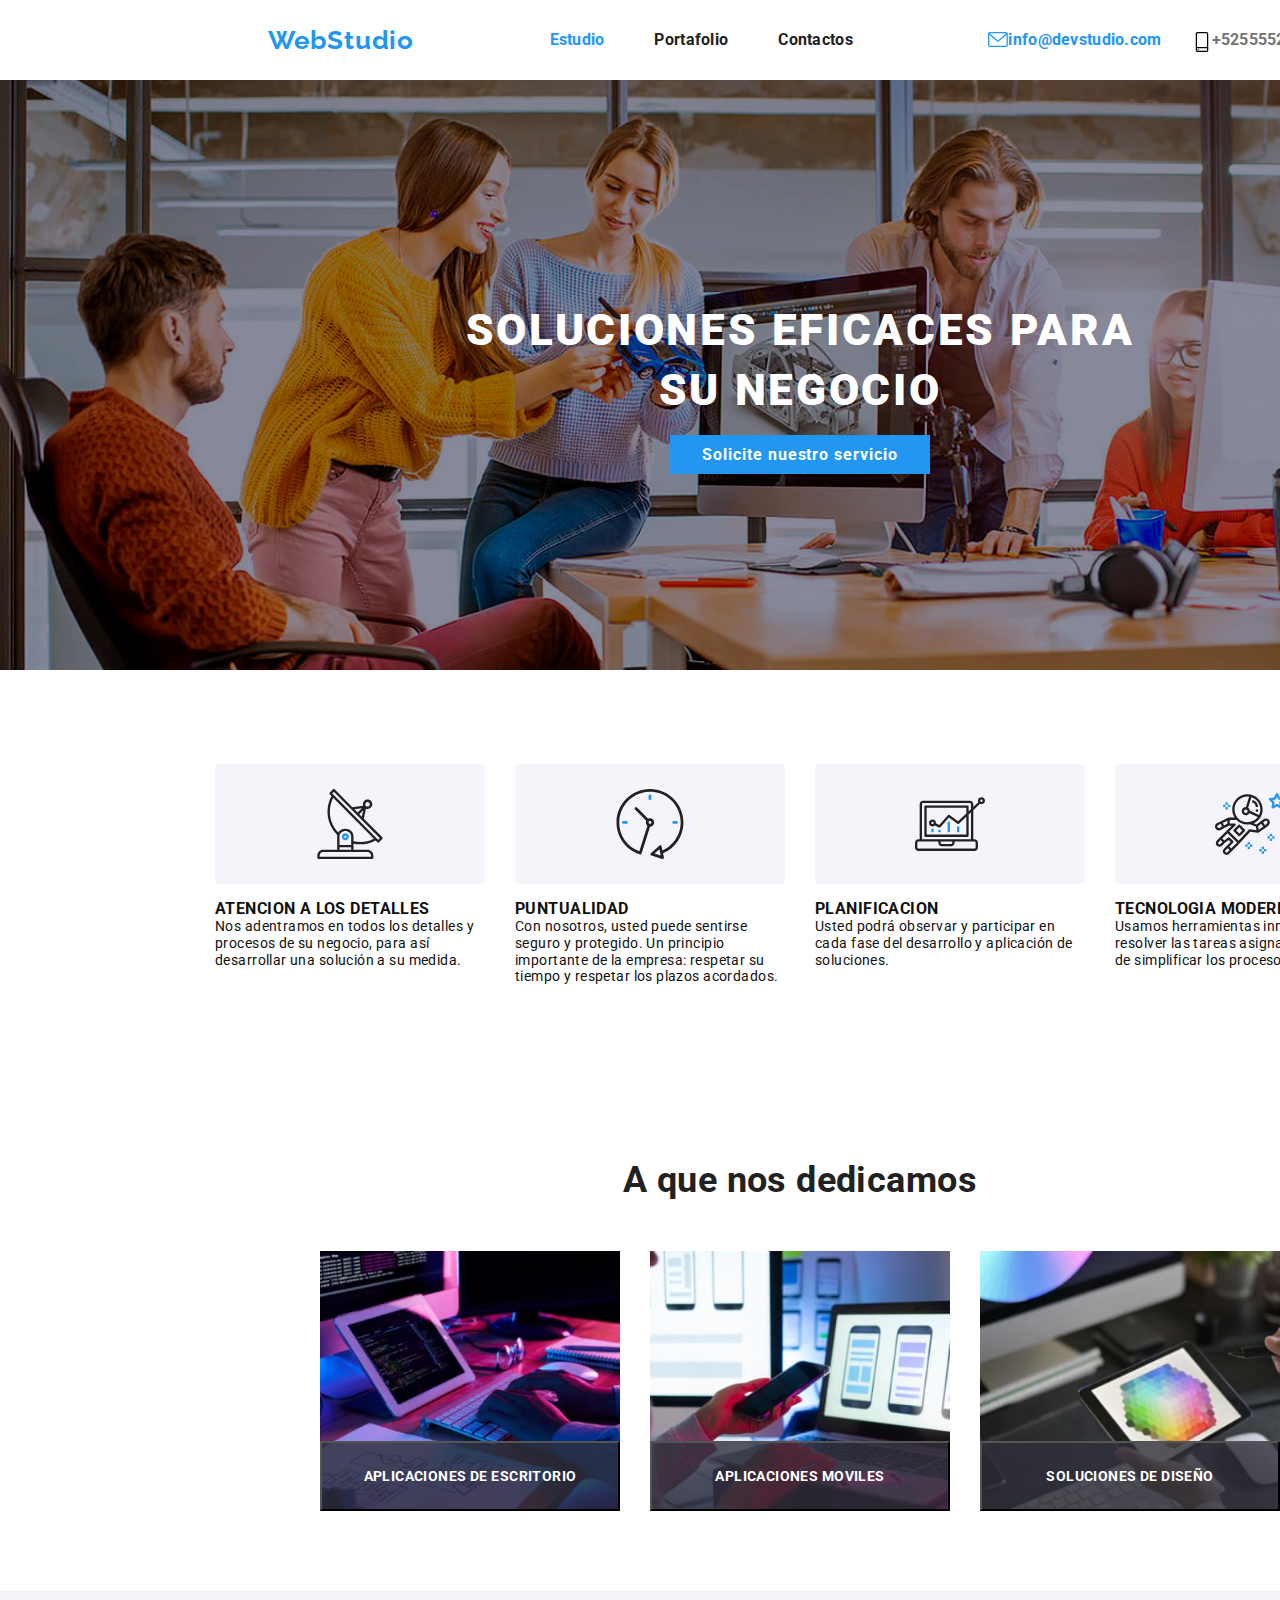
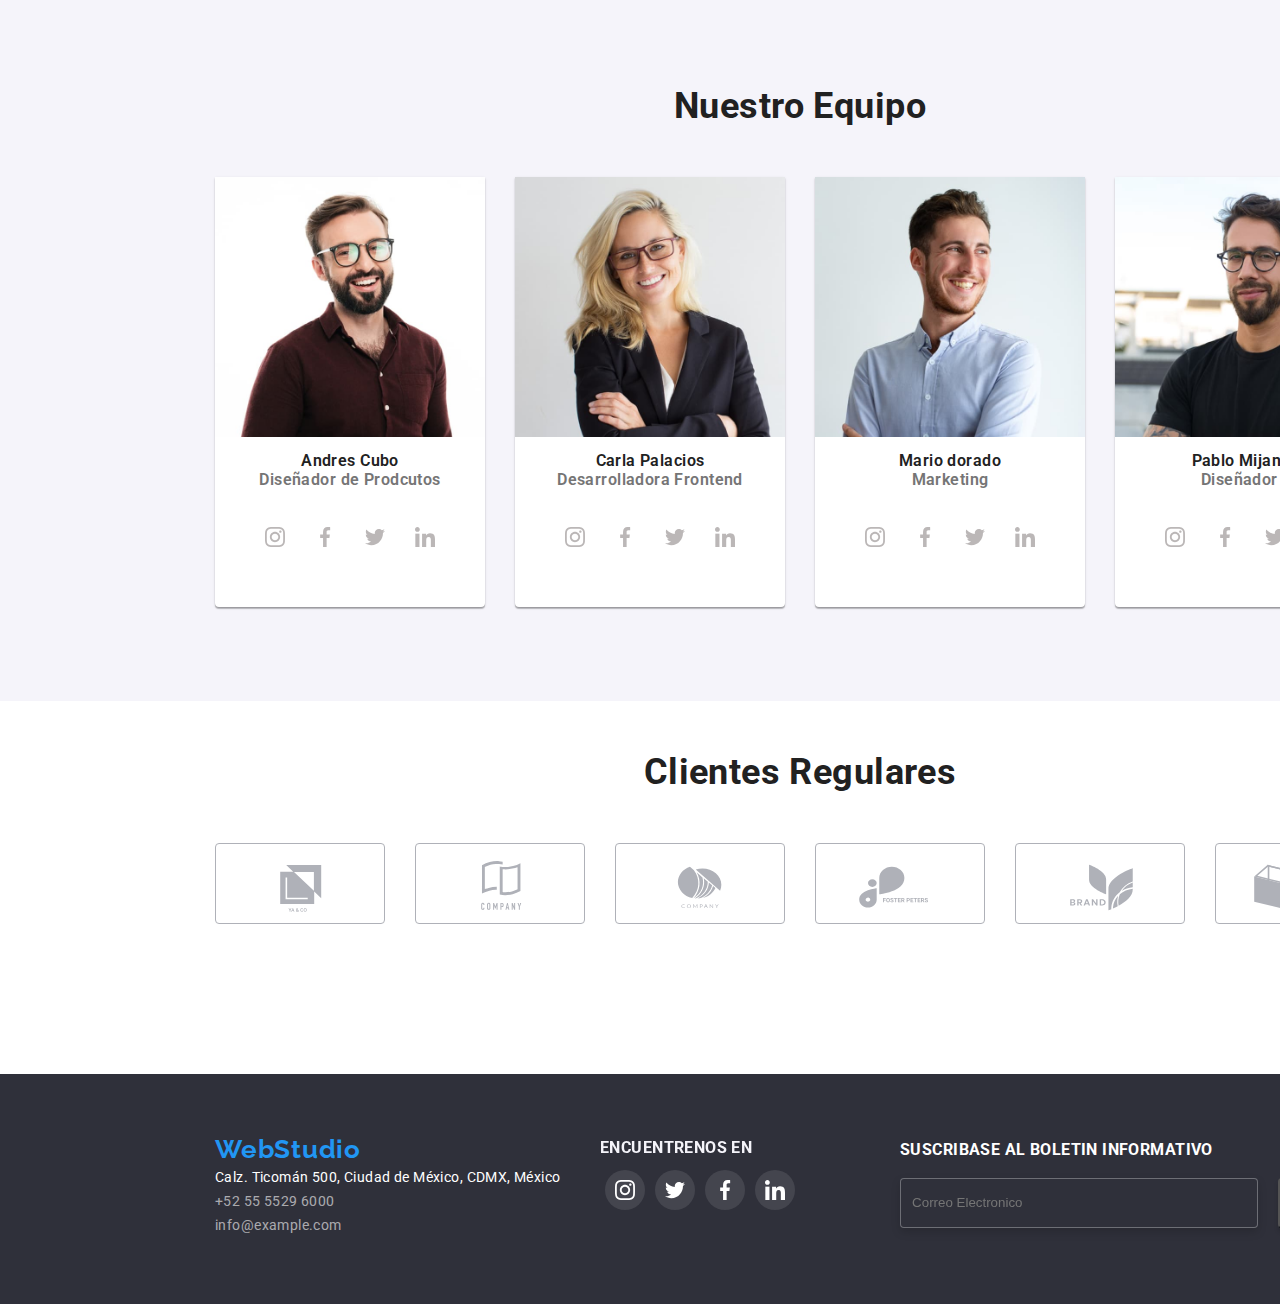
<file: index.html>
<!DOCTYPE html>
<html lang="en">
  <head>
    <meta charset="UTF-8" />
    <meta http-equiv="X-UA-Compatible" content="IE=edge" />
    <meta name="viewport" content="width=device-width, initial-scale=1.0" />
    <title>Principal</title>
    <link rel="stylesheet" href="./css/styles.css" />
    <link rel="stylesheet" href="./portafolio.html" />
    <link rel="preconnect" href="https://fonts.googleapis.com" />
    <link rel="preconnect" href="https://fonts.gstatic.com" crossorigin />
    <link rel="preconnect" href="https://fonts.googleapis.com" />
    <link rel="preconnect" href="https://fonts.gstatic.com" crossorigin />
    <link
      href="https://fonts.googleapis.com/css2?family=Raleway:wght@700&family=Roboto:wght@400;500;700;900&display=swap"
      rel="stylesheet"
    />
  </head>
  <body class="body">
    <header class="header">
      <h1 class="logo">WebStudio</h1>
      <nav class="nav-menu">
        <ul class="menu">
          <li>
            <a href="index.html" class="decoration-Studio underline"
              ><h3>Estudio</h3></a
            >
          </li>
          <li>
            <a href="portafolio.html" class="decoration-subpages underline"
              ><h3>Portafolio</h3></a
            >
          </li>
          <li>
            <a href="index.html" class="decoration-subpages underline"
              ><h3>Contactos</h3></a
            >
          </li>
        </ul>
      </nav>
      <nav class="nav-contactos">
        <ul class="contactos">
          <li class="svg-phone">
            <svg width="20" height="20" class="icon">
              <use href="./images/icons.svg#sobre"></use>
            </svg>
            <a href="mailto:mail@gmail.com" class="decoration-mail underline"
              ><h3>info@devstudio.com</h3>
            </a>
          </li>
          <li class="svg-phone">
            <svg width="20" height="20" class="">
              <use href="./images/icons.svg#telefono"></use>
            </svg>
            <a href="phone" class="decoration-phone underline">
              <h3>+525555296000</h3></a
            >
          </li>
        </ul>
      </nav>
    </header>
    <main>
      <!-- BANNER-MODAL -->
      <div class="modal">
        <div class="modal-container">
          <a href="#" class="modal-close"> <span class="x">X</span></a>
          <form>
            <!-- Titulo del Formulario -->
            <div class="container-form">
              <h2>Deje sus datos, nos contactaremos con usted</h2>
              <!-- Box Nombre -->
              <div class="box-form">
                <label> Nombre </label>
                <input
                  type="text"
                  name="name"
                  id="name"
                  class="container-form-data comments-box"
                  required
                />

                <div class="svg-form">
                  <svg width="12" height="12">
                    <use
                      class="svg-form-hover"
                      href="./images/icons.svg#icon-Nombre"
                    ></use>
                  </svg>
                </div>
              </div>
              <!-- Box Teléfono-->
              <div class="box-form">
                <label> Teléfono </label>
                <input
                  type="tel"
                  name="phone"
                  id="phone"
                  class="container-form-data comments-box"
                  required
                />
                <div class="svg-form">
                  <svg width="14" height="14">
                    <use
                      class="svg-form-hover"
                      href="./images/icons.svg#icon-Telefono"
                    ></use>
                  </svg>
                </div>
              </div>
              <!-- Box Correo-->
              <div class="box-form">
                <label> Correo </label>
                <input
                  type="email"
                  name="email"
                  id="email"
                  class="container-form-data comments-box"
                  required
                />
                <div class="svg-form">
                  <svg width="14" height="14">
                    <use
                      class="svg-form-hover"
                      href="./images/icons.svg#icon-Correo"
                    ></use>
                  </svg>
                </div>
              </div>
              <!-- Box Comentarios-->
              <div class="box-form">
                <label> Comentarios </label>
                <textarea
                  class="comments"
                  id="CommenstTextarea"
                  rows="7"
                  placeholder="Introduzca el texto"
                ></textarea>
              </div>
              <!-- Box CheckBox-->
              <div class="check">
                <input type="checkbox" />
                <div class="check-text">
                  <p class="text-box">
                    Estoy de acuerdo con con el boletín informativo y acepto los
                    Términos y Condiciones
                  </p>
                </div>
              </div>
              <!-- Button Enviar-->
              <div class="btn-form">
                <button type="submit" class="btn-submit">Enviar</button>
              </div>
            </div>
          </form>
        </div>
      </div>
      <section class="hero">
        <h1 class="hero-title">SOLUCIONES EFICACES PARA SU NEGOCIO</h1>
        <a href="#" class="button">Solicite nuestro servicio</a>
        <!-- <button type="button" class="button">Solicite nuestro servicio</button> -->
      </section>

      <section class="section">
        <div class="container">
          <h2 hidden class="subtitle hidden"></h2>
          <ul class="features-list">
            <li class="features-items">
              <div class="features">
                <svg class="features-icon" widht="20" height="20">
                  <use href="./images/icons.svg#Antena"></use>
                </svg>
              </div>
              <h3 class="title-paragraph">ATENCION A LOS DETALLES</h3>
              <p>
                Nos adentramos en todos los detalles y procesos de su negocio,
                para así desarrollar una solución a su medida.
              </p>
            </li>
            <li class="features-items">
              <div class="features">
                <svg class="features-icon" widht="20" height="20">
                  <use href="./images/icons.svg#Reloj"></use>
                </svg>
              </div>
              <h3 class="title-paragraph">PUNTUALIDAD</h3>
              <p>
                Con nosotros, usted puede sentirse seguro y protegido. Un
                principio importante de la empresa: respetar su tiempo y
                respetar los plazos acordados.
              </p>
            </li>
            <li class="features-items">
              <div class="features">
                <svg class="features-icon" widht="20" height="20">
                  <use href="./images/icons.svg#Diagrama"></use>
                </svg>
              </div>
              <h3 class="tittle-paragraph">PLANIFICACION</h3>
              <p>
                Usted podrá observar y participar en cada fase del desarrollo y
                aplicación de soluciones.
              </p>
            </li>
            <li class="features-items">
              <div class="features">
                <svg class="features-icon" widht="20" height="20">
                  <use href="./images/icons.svg#Astronauta"></use>
                </svg>
              </div>
              <h3 class="tittle-paragraph">TECNOLOGIA MODERNA</h3>
              <p>
                Usamos herramientas innovadoras para resolver las tareas
                asignadas. Es hora de simplificar los procesos laborales.
              </p>
            </li>
          </ul>
        </div>
      </section>
      <section class="pictures">
        <div class="contenedor">
          <h2 class="subtitle">A que nos dedicamos</h2>
          <ul class="picture-list">
            <div class="caja">
              <li class="box picture-item">
                <img src="./images/image1.jpg" alt="imagen1" width="300" />
              </li>
              <button type="button" class="boton texto">
                Aplicaciones de escritorio
              </button>
            </div>
            <div>
              <li class="box picture-item">
                <img src="./images/Image2.jpg" alt="imagen2" width="300" />
              </li>
              <button type="button" class="boton texto">
                Aplicaciones moviles
              </button>
            </div>
            <div>
              <li class="box picture-item">
                <img src="./images/Image3.jpg" alt="imagen3" width="300" />
              </li>
              <button type="button" class="boton texto">
                Soluciones de diseño
              </button>
            </div>
          </ul>
        </div>
      </section>

      <section class="section-team section">
        <div class="container">
          <h2 class="subtitle">Nuestro Equipo</h2>
          <ul class="team-list">
            <li class="team-item">
              <article class="recuadro">
                <img src="./images/Image4.jpg" alt="Image4" width="270" />
                <h3 class="space-team">Andres Cubo</h3>
                <p class="space">Diseñador de Prodcutos</p>
                <main class="container-icons">
                  <div class="iconos">
                    <a href="#">
                      <svg class="redes-icon">
                        <use href="./images/icons.svg#icon-instagram"></use>
                      </svg>
                    </a>
                  </div>
                  <div class="iconos">
                    <a href="#">
                      <svg class="redes-icon">
                        <use href="./images/icons.svg#icon-facebook-1"></use>
                      </svg>
                    </a>
                  </div>
                  <div class="iconos">
                    <a href="#">
                      <svg class="redes-icon">
                        <use href="./images/icons.svg#icon-twitter-1"></use>
                      </svg>
                    </a>
                  </div>
                  <div class="iconos">
                    <a href="#">
                      <svg class="redes-icon">
                        <use href="./images/icons.svg#icon-linkedin-1"></use>
                      </svg>
                    </a>
                  </div>
                </main>
              </article>
            </li>

            <li class="team-item">
              <article class="recuadro">
                <img src="./images/Image5.jpg" alt="Image5" width="270" />
                <h3 class="space-team">Carla Palacios</h3>
                <p class="space">Desarrolladora Frontend</p>
                <main class="container-icons">
                  <div class="iconos">
                    <a href="#">
                      <svg class="redes-icon">
                        <use href="./images/icons.svg#icon-instagram"></use>
                      </svg>
                    </a>
                  </div>
                  <div class="iconos">
                    <a href="#">
                      <svg class="redes-icon">
                        <use href="./images/icons.svg#icon-facebook-1"></use>
                      </svg>
                    </a>
                  </div>
                  <div class="iconos">
                    <a href="#">
                      <svg class="redes-icon">
                        <use href="./images/icons.svg#icon-twitter-1"></use>
                      </svg>
                    </a>
                  </div>
                  <div class="iconos">
                    <a href="#">
                      <svg class="redes-icon">
                        <use href="./images/icons.svg#icon-linkedin-1"></use>
                      </svg>
                    </a>
                  </div>
                </main>
              </article>
            </li>
            <li class="team-item">
              <article class="recuadro">
                <img src="./images/Image6.jpg" alt="Image6" width="270" />
                <h3 class="space-team">Mario dorado</h3>
                <p class="space">Marketing</p>
                <main class="container-icons">
                  <div class="iconos">
                    <a href="#">
                      <svg class="redes-icon">
                        <use href="./images/icons.svg#icon-instagram"></use>
                      </svg>
                    </a>
                  </div>
                  <div class="iconos">
                    <a href="#">
                      <svg class="redes-icon">
                        <use href="./images/icons.svg#icon-facebook-1"></use>
                      </svg>
                    </a>
                  </div>
                  <div class="iconos">
                    <a href="#">
                      <svg class="redes-icon">
                        <use href="./images/icons.svg#icon-twitter-1"></use>
                      </svg>
                    </a>
                  </div>
                  <div class="iconos">
                    <a href="#">
                      <svg class="redes-icon">
                        <use href="./images/icons.svg#icon-linkedin-1"></use>
                      </svg>
                    </a>
                  </div>
                </main>
              </article>
            </li>
            <li class="team-item">
              <article class="recuadro">
                <img src="./images/Image7.jpg" alt="Image7" width="270" />
                <h3 class="space-team">Pablo Mijangos</h3>
                <p class="space">Diseñador IU</p>
                <main class="container-icons">
                  <div class="iconos">
                    <a href="#">
                      <svg class="redes-icon">
                        <use href="./images/icons.svg#icon-instagram"></use>
                      </svg>
                    </a>
                  </div>
                  <div class="iconos">
                    <a href="#">
                      <svg class="redes-icon">
                        <use href="./images/icons.svg#icon-facebook-1"></use>
                      </svg>
                    </a>
                  </div>
                  <div class="iconos">
                    <a href="#">
                      <svg class="redes-icon">
                        <use href="./images/icons.svg#icon-twitter-1"></use>
                      </svg>
                    </a>
                  </div>
                  <div class="iconos">
                    <a href="#">
                      <svg class="redes-icon">
                        <use href="./images/icons.svg#icon-linkedin-1"></use>
                      </svg>
                    </a>
                  </div>
                </main>
              </article>
            </li>
          </ul>
        </div>
      </section>
      <section class="container-clientes">
        <h2 class="subtitle">Clientes Regulares</h2>
        <main class="items_clientes">
          <div class="rectangulo">
            <svg class="clientes">
              <use href="./images/icons.svg#icon-Cliente-1"></use>
            </svg>
          </div>
          <div class="rectangulo">
            <svg class="clientes">
              <use href="./images/icons.svg#icon-Cliente-2"></use>
            </svg>
          </div>
          <div class="rectangulo">
            <svg class="clientes">
              <use href="./images/icons.svg#icon-Cliente-3"></use>
            </svg>
          </div>
          <div class="rectangulo">
            <svg class="clientes">
              <use href="./images/icons.svg#icon-Cliente-4"></use>
            </svg>
          </div>
          <div class="rectangulo">
            <svg class="clientes">
              <use href="./images/icons.svg#icon-Cliente-5"></use>
            </svg>
          </div>
          <div class="rectangulo">
            <svg class="clientes">
              <use href="./images/icons.svg#icon-Cliente-6"></use>
            </svg>
          </div>
        </main>
      </section>
    </main>
    <footer class="footer section">
      <div class="container footer-flex">
        <div>
          <p><a href="./index.html" class="logo-footer">WebStudio</a></p>
          <address>
            <a href="" class="address"
              >Calz. Ticomán 500, Ciudad de México, CDMX, México</a
            >
          </address>
        </div>
        <ul>
          <li>
            <a href="" class="contact">+52 55 5529 6000</a>
          </li>
          <li>
            <a href="" class="contact">info@example.com</a>
          </li>
        </ul>
      </div>
      <div class="container-social">
        <h3 class="subtitle-social">ENCUENTRENOS EN</h3>
        <div class="footer-social-networks">
          <div class="icon-bg-footer">
            <svg class="icon-footer">
              <use href="./images/icons.svg#icon-instagram"></use>
            </svg>
          </div>
          <div class="icon-bg-footer">
            <svg class="icon-footer">
              <use href="./images/icons.svg#icon-twitter-1"></use>
            </svg>
          </div>
          <div class="icon-bg-footer">
            <svg class="icon-footer">
              <use href="./images/icons.svg#icon-facebook-1"></use>
            </svg>
          </div>
          <div class="icon-bg-footer">
            <svg class="icon-footer">
              <use href="./images/icons.svg#icon-linkedin-1"></use>
            </svg>
          </div>
        </div>
          
      </div>
      <div class="footer-text-color">
        <h3>SUSCRIBASE AL BOLETIN INFORMATIVO</h3>
        <div class="email-footer">
          <div class="email-box">
            <input
              class="email-box-footer"
              type="email"
              name="email"
              placeholder="   Correo Electronico"
            />
          </div>
          <button type="submit" class="suscribase button">
            Suscribase
            <div class="svg-avion">
              <svg class="svg-avion" width="24" height="24">
                <use href="./images/icons.svg#icon-enviar-cono"></use>
              </svg>
            </div>
          </button>
        </div>
      </div>
    </footer>
    <script src="./js/modal.js"></script>
  </body>
</html>
</file>
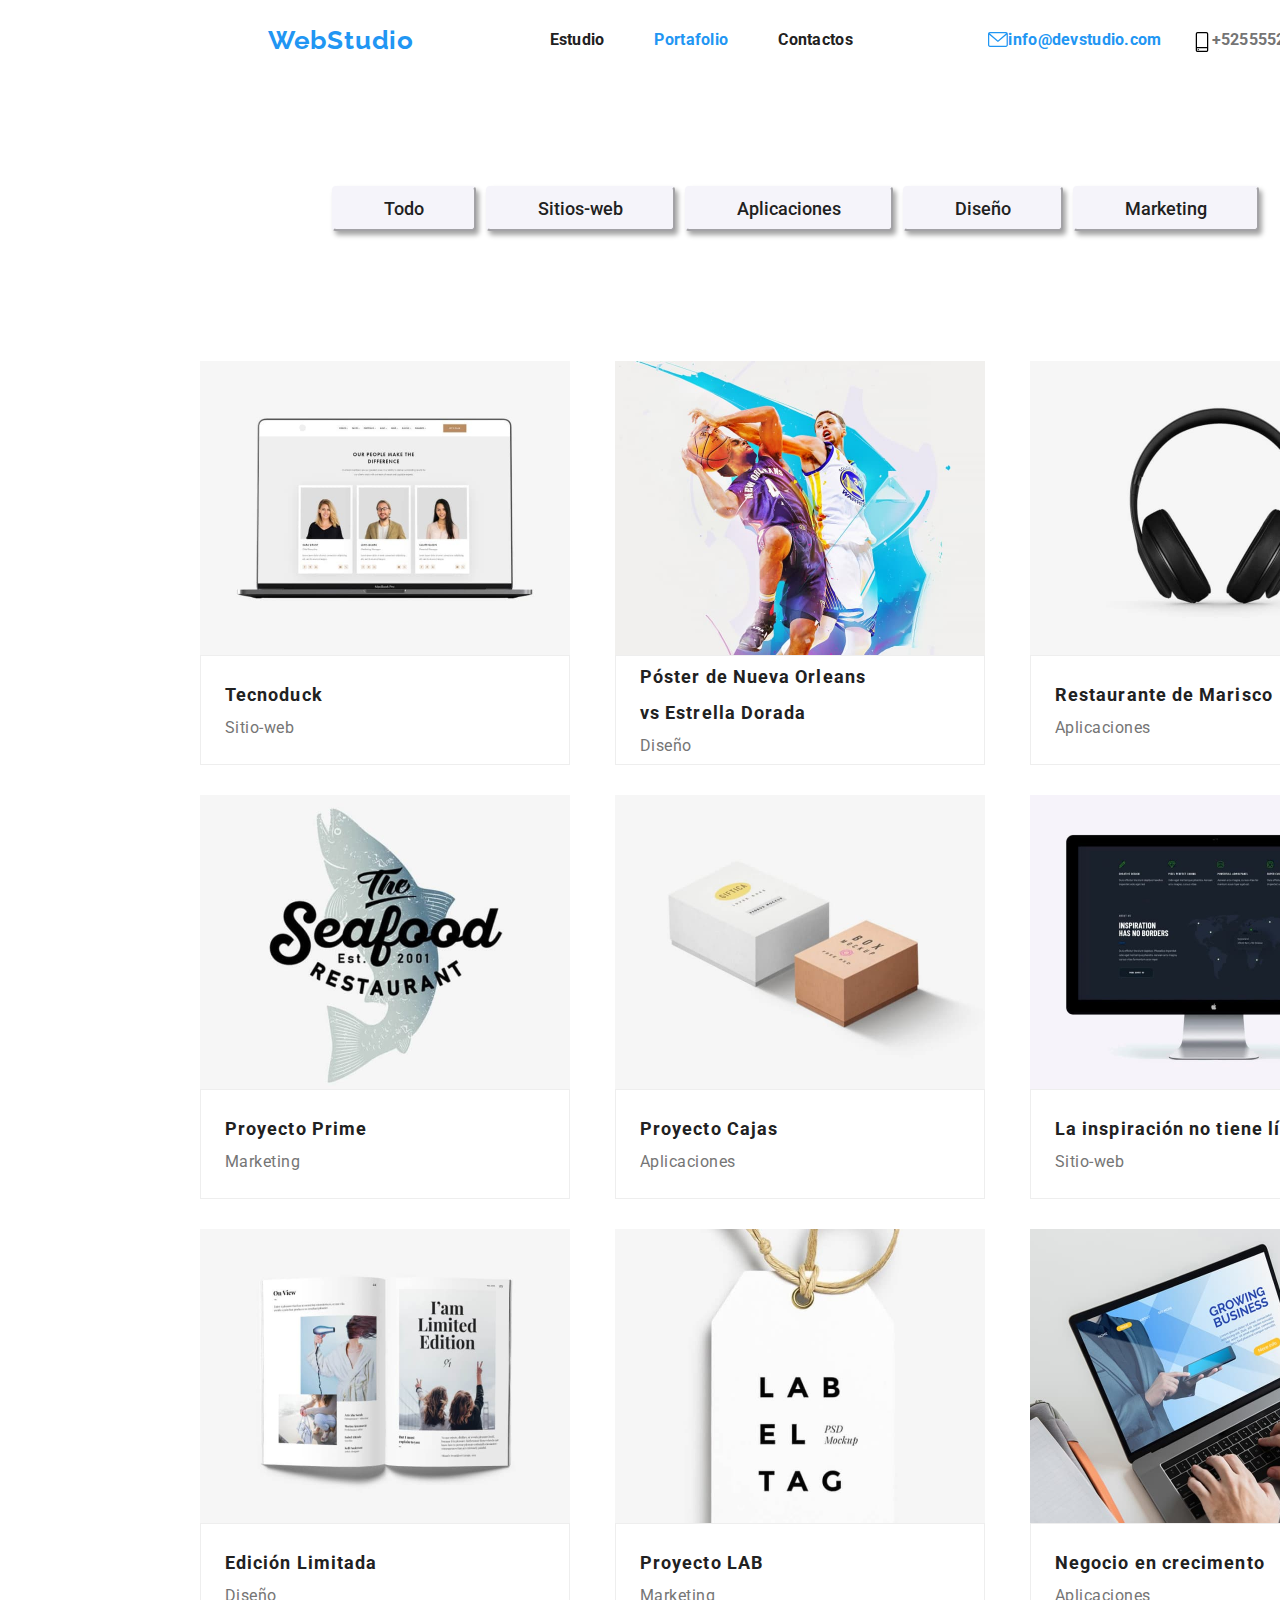
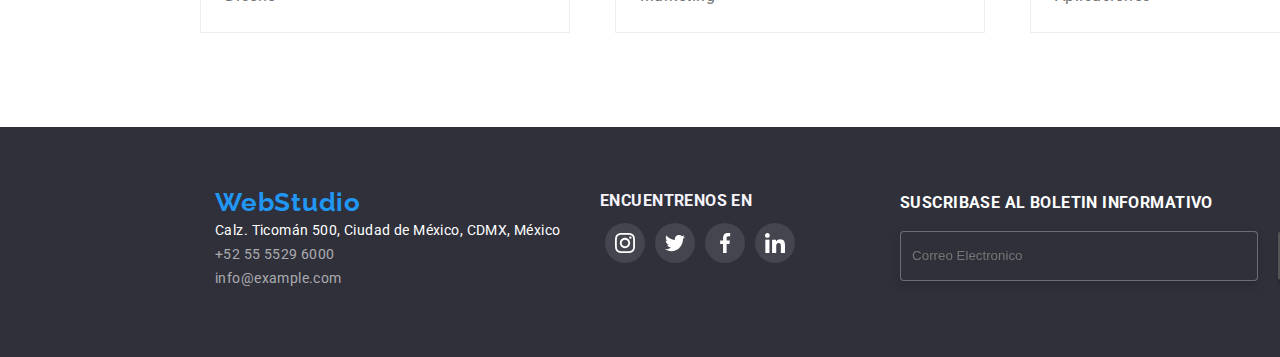
<file: portafolio.html>
<!DOCTYPE html>
<html lang="en">
  <head>
    <meta charset="UTF-8" />
    <meta http-equiv="X-UA-Compatible" content="IE=edge" />
    <meta name="viewport" content="width=device-width, initial-scale=1.0" />
    <title>Portafolio</title>
    <link rel="stylesheet" href="./css/styles.css" />
    <link rel="stylesheet" href="./index.html" />
    <link rel="preconnect" href="https://fonts.googleapis.com" />
    <link rel="preconnect" href="https://fonts.gstatic.com" crossorigin />
    <link rel="preconnect" href="https://fonts.googleapis.com" />
    <link rel="preconnect" href="https://fonts.gstatic.com" crossorigin />
    <link
      href="https://fonts.googleapis.com/css2?family=Raleway:wght@700&family=Roboto:wght@400;500;700;900&display=swap"
      rel="stylesheet"
    />
  </head>
  <body class="body">
    <header class="header">
      <h1 class="logo">WebStudio</h1>
       <nav class="nav-menu">
        <ul class="menu">
        <li ><a href="index.html" class="decoration-subpages underline "><h3>Estudio</h3></a> </li>
        <li ><a href="portafolio.html" class="decoration-subpages underline por-current"><h3 >Portafolio</h3></a></li>
        <li >
          <a href="index.html" class="decoration-subpages underline"><h3>Contactos</h3></a></li>
    </ul>
      </nav>
      <nav class="nav-contactos" >
      <ul class="contactos">
          <li class="svg-phone">
            <svg width="20" height="20" class="icon">
              <use href="./images/icons.svg#sobre"></use>
            </svg>
                              <a href="mailto:mail@gmail.com" class="decoration-mail underline "><h3>info@devstudio.com</h3> </a>
          </li>
          <li class="svg-phone">
            <svg width="20" height="20" class="">
              <use href="./images/icons.svg#telefono"></use>
            </svg>
          <a href="phone" class="decoration-phone underline"> <h3>+525555296000</h3></a>
        </li>
        </ul>
      </nav>
    </header>
    <main>
      <section>
        <ul class="section-menu-portfolio">
          <li>
            <input class="button-title-menu" type="button" value="Todo" />
          </li>
          <li>
            <input class="button-title-menu" type="button" value="Sitios-web" />
          </li>
          <li>
            <input
              class="button-title-menu"
              type="button"
              value="Aplicaciones"
            />
          </li>
          <li>
            <input class="button-title-menu" type="button" value="Diseño" />
          </li>
          <li>
            <input class="button-title-menu" type="button" value="Marketing" />
          </li>
        </ul>
      </section>
      <main class="container-cards">
        <div class="img-cards">
          <div class="prueba-cards imagenes">
            <img src="./images/Image8.jpg" alt="" class="size-img" />
            <div class="overlay overlay-paragraph">
              <div class="container-paragraph">
                <p> Tecnoduck es una plataforma de distribución de coronavirus de última generación. Las compañías usan esta plataforma para el espionaje digital y los ataques a los servidores seguros de la competencia.
                
                </p>
              </div>
             
             </div>
            </div>
            <div class="text-cards ">
              <span class="style-tittle-cards">Tecnoduck</span>
              <span class="style-subtittle-cards">Sitio-web</span>
            </div>
          </div>
        </div>
        <div class="img-cards">
          <div class="prueba-cards imagenes">
            <img
              src="./images/Image9.jpg"
              alt=""
              class="size-img"
            />
            <div class="overlay overlay-paragraph">
              <div class="container-paragraph">
                <p> Tecnoduck es una plataforma de distribución de coronavirus de última generación. Las compañías usan esta plataforma para el espionaje digital y los ataques a los servidores seguros de la competencia.
                
                </p>
              </div>
            </div>
             </div>
            
            <div class="text-cards">
              <span class="style-tittle-cards">Póster de Nueva Orleans</span>
              <span class="style-tittle-cards"> vs Estrella Dorada</span>
              <span class="style-subtittle-cards">Diseño</span>
            </div>
          </div>
        </div>
        <div class="img-cards">
          <div class="prueba-cards imagenes">
            <img
              src="./images/Image10.jpg"
              alt=""
              class="size-img"
            />
            <div class="overlay overlay-paragraph">
              <div class="container-paragraph">
                <p> Tecnoduck es una plataforma de distribución de coronavirus de última generación. Las compañías usan esta plataforma para el espionaje digital y los ataques a los servidores seguros de la competencia.
                
                </p>
              </div>
            </div>
             </div>
            <div class="text-cards">
              <span class="style-tittle-cards">Restaurante de Marisco</span>
              <span class="style-subtittle-cards">Aplicaciones</span>
            </div>
          </div>
        </div>
        <div class="img-cards">
          <div class="prueba-cards imagenes">
            <img
              src="./images/Image11.jpg"
              alt=""
              class="size-img"
            />
            <div class="overlay overlay-paragraph">
              <div class="container-paragraph">
                <p> Tecnoduck es una plataforma de distribución de coronavirus de última generación. Las compañías usan esta plataforma para el espionaje digital y los ataques a los servidores seguros de la competencia.
                
                </p>
              </div>
            </div>
             </div>
            <div class="text-cards">
              <span class="style-tittle-cards">Proyecto Prime </span>
              <span class="style-subtittle-cards">Marketing</span>
            </div>
          </div>
        </div>
        <div class="img-cards">
          <div class="prueba-cards imagenes">
            <img
              src="./images/Image12.jpg"
              alt=""
              class="size-img"
            />
            <div class="overlay overlay-paragraph">
              <div class="container-paragraph">
                <p> Tecnoduck es una plataforma de distribución de coronavirus de última generación. Las compañías usan esta plataforma para el espionaje digital y los ataques a los servidores seguros de la competencia.
                
                </p>
              </div>
            </div>
             </div>
            <div class="text-cards">
              <span class="style-tittle-cards">Proyecto Cajas</span>
              <span class="style-subtittle-cards">Aplicaciones</span>
            </div>
          </div>
        </div>
        <div class="img-cards">
          <div class="prueba-cards imagenes">
            <img
              src="./images/Image13.jpg"
              alt=""
              class="size-img"
            />
            
            <div class="overlay overlay-paragraph">
              <div class="container-paragraph">
                <p> Tecnoduck es una plataforma de distribución de coronavirus de última generación. Las compañías usan esta plataforma para el espionaje digital y los ataques a los servidores seguros de la competencia.
                
                </p>
              </div>
            </div>
             </div>
            <div class="text-cards">
              <span class="style-tittle-cards"
                >La inspiración no tiene límites</span
              >
              <span class="style-subtittle-cards">Sitio-web</span>
            </div>
          </div>
        </div>
        <div class="img-cards">
          <div class="prueba-cards imagenes">
            <img
              src="./images/Image14.jpg"
              alt=""
              class="size-img"
            />
            <div class="overlay overlay-paragraph">
              <div class="container-paragraph">
                <p> Tecnoduck es una plataforma de distribución de coronavirus de última generación. Las compañías usan esta plataforma para el espionaje digital y los ataques a los servidores seguros de la competencia.
                
                </p>
              </div>
            </div>
             </div>
            <div class="text-cards">
              <span class="style-tittle-cards">Edición Limitada</span>
              <span class="style-subtittle-cards">Diseño</span>
            </div>
          </div>
        </div>
        <div class="img-cards">
          <div class="prueba-cards imagenes">
            <img
              src="./images/Image15.jpg"
              alt=""
              class="size-img"
            />
            <div class="overlay overlay-paragraph">
              <div class="container-paragraph">
                <p> Tecnoduck es una plataforma de distribución de coronavirus de última generación. Las compañías usan esta plataforma para el espionaje digital y los ataques a los servidores seguros de la competencia.
                
                </p>
              </div>
            </div>
             </div>
            <div class="text-cards">
              <span class="style-tittle-cards">Proyecto LAB</span>
              <span class="style-subtittle-cards">Marketing</span>
            </div>
          </div>
        </div>
        <div class="img-cards">
          <div class="prueba-cards imagenes">
            <img
              src="./images/Image16.jpg"
              alt=""
              class="size-img"
            />
            <div class="overlay overlay-paragraph">
              <div class="container-paragraph">
                <p> Tecnoduck es una plataforma de distribución de coronavirus de última generación. Las compañías usan esta plataforma para el espionaje digital y los ataques a los servidores seguros de la competencia.
                
                </p>
              </div>
            </div>
             </div>
            <div class="text-cards">
              <span class="style-tittle-cards">Negocio en crecimento</span>
              <span class="style-subtittle-cards">Aplicaciones</span>
            </div>
          </div>
        </div>
      </main>
    <footer class="footer section">
      <div class="container footer-flex">
        <div>
          <p><a href="./index.html" class="logo-footer">WebStudio</a></p>
          <address>
            <a href="" class="address"
              >Calz. Ticomán 500, Ciudad de México, CDMX, México</a
            >
          </address>
        </div>
        <ul>
          <li>
            <a href="" class="contact">+52 55 5529 6000</a>
          </li>
          <li>
            <a href="" class="contact">info@example.com</a>
          </li>
        </ul>
      </div>
      <div class="container-social">
        <h3 class="subtitle-social">ENCUENTRENOS EN</h3>
        <div class="footer-social-networks">
          <div class="icon-bg-footer">
            <svg class="icon-footer">
              <use href="./images/icons.svg#icon-instagram"></use>
            </svg>
          </div>
          <div class="icon-bg-footer">
            <svg class="icon-footer">
              <use href="./images/icons.svg#icon-twitter-1"></use>
            </svg>
          </div>
          <div class="icon-bg-footer">
            <svg class="icon-footer">
              <use href="./images/icons.svg#icon-facebook-1"></use>
            </svg>
          </div>
          <div class="icon-bg-footer">
            <svg class="icon-footer">
              <use href="./images/icons.svg#icon-linkedin-1"></use>
            </svg>
          </div>
        </div>
          
      </div>
      <div class="footer-text-color">
        <h3>SUSCRIBASE AL BOLETIN INFORMATIVO</h3>
        <div class="email-footer">
          <div class="email-box">
            <input
              class="email-box-footer"
              type="email"
              name="email"
              placeholder="   Correo Electronico"
            />
          </div>
          <button type="submit" class="suscribase button">
            Suscribase
            <div class="svg-avion">
              <svg class="svg-avion" width="24" height="24">
                <use href="./images/icons.svg#icon-enviar-cono"></use>
              </svg>
            </div>
          </button>
        </div>
      </div>
    </footer>
  </body>
</html>
</file>
<file: css/styles.css>
:root {
  --container-padding: calc((100% - 1200px) / 2);
}
* {
  margin: 0;
  padding: 0;
  box-sizing: border-box;
}
/* BODY */
.body {
  font-family: "roboto", "Arial", sans-serif;
  background-color: #ffffff;
  color: #111010;
  font-size: 14px;
  letter-spacing: 0.03em;
  line-height: 1.19;
  background-size: cover;
  margin: 0 auto;
}
a {
  text-decoration: none;
}
li {
  list-style: none;
}
/* VENTANA MODAL */

.modal {
  position: fixed;
  top: 0;
  left: 0;
  right: 0;
  bottom: 0;
  background-color: #111010bd;
  display: flex;
  opacity: 0;
  pointer-events: none;
}
.modal--show {
  opacity: 1;
  pointer-events: unset;
}
.modal-container {
  margin: auto;
  width: 100%;
  max-width: 600px;
  max-height: 90%;
  background-color: #ffffff;
  border-radius: 6px;
  padding: 20em 20em;
  display: grid;
  gap: 1em;
  place-items: center;
  grid-auto-columns: 100%;
}

.modal-title {
  font-size: 2.5em;
}
.modal-parrafo {
  margin-bottom: 10px;
}
.modal-close {
  color: #000000;
  /* background-color: #2196f3; */
  padding: 8px;
  border: 1px solid;
  border-radius: 100%;
  display: flex;
  font-size: 300;
  transition: background-color 0.3s;
  position: relative;

  left: 270px;
  top: -290px;
}
.modal-close:hover {
  color: #2196f3;
  background-color: #ffffff;
}
.modal {
  margin: 0 auto;
  position: fixed;
  top: 0;
  left: 0;
  right: 0;
  bottom: 0;
  background-color: #111010bd;
  display: flex;
  opacity: 0;
  pointer-events: none;
}
.modal--show {
  z-index: 2;
  opacity: 1;
  pointer-events: unset;
}
.modal-container {
  background-color: yellow;
  margin: 0 auto;
  width: 528px;
  height: 581px;
  margin-top: 141px;
  background-color: #ffffff;
  border-radius: 6px;
  padding: 20em 20em;
}
.modal-close {
  width: 30px;
  height: 30px;
  justify-content: center;
  background: #ffffff;
  border-radius: 50%;
  display: flex;
  transition: background-color 0.3s;
  position: relative;
  text-decoration: none;
  left: 242px;
  top: -272px;
}
.x {
  margin-top: -2px;
}

.modal-close:hover {
  color: #2196f3;
  background-color: #ffffff;
}

/* FIN VENTANA MODAL */

/* FOLUMARIO */
.container-form {
  margin-top: -290px;
  margin-left: -10px;
  width: 448px;
  height: 350px;
}
.box-form {
  margin-top: 12px;
  margin-bottom: 4px;
  display: flex;
  flex-direction: column;
}
.box-form:hover {
  cursor: pointer;
  fill: #2196f3;
}
.svg-form:hover .box-form {
  cursor: pointer;
  fill: #2196f3;
}

label {
  font-family: "Roboto";
  font-style: normal;
  font-weight: 400;
  font-size: 12px;
  line-height: 14px;
  /* identical to box height */

  letter-spacing: 0.01em;

  color: #757575;
}
.container-form-data {
  margin-top: 4px;
  height: 40px;
  border: 1px solid rgba(33, 33, 33, 0.2);
  border-radius: 4px;
  position: relative;
  border: 1px solid rgba(33, 33, 33, 0.2);
}
.container-form-data:hover {
  cursor: pointer;
  background: #ffffff;
  border: 1px solid #2196f3;
  box-shadow: 0px 1px 1px rgba(0, 0, 0, 0.12), 0px 4px 4px rgba(0, 0, 0, 0.06),
    1px 4px 6px rgba(0, 0, 0, 0.16);
}
.svg-form {
  position: absolute;
  margin-left: 15px;
  margin-top: 30px;
}

.comments-box {
  margin-top: 3px;
  padding-top: 0px;
  padding-left: 30px;
  border-radius: 4px;
}
.comments:hover {
  cursor: pointer;
  background: #ffffff;
  border: 1px solid #2196f3;
  box-shadow: 0px 1px 1px rgba(0, 0, 0, 0.12), 0px 4px 4px rgba(0, 0, 0, 0.06),
    1px 4px 6px rgba(0, 0, 0, 0.16);
}

.comments {
  margin-top: 4px;
  padding-top: 12px;
  padding-left: 16px;

  border: 1px solid rgba(33, 33, 33, 0.2);
  border-radius: 4px;
}
.check {
  display: flex;
  flex-direction: row;
  padding-top: 20px;
}

.check-text {
  display: flex;
  flex-direction: row;
  margin: 0 auto;
  padding-top: -60px;
  padding-left: 0px;
  width: 400px;
  height: 24px;
  font-family: "Roboto";
  font-style: normal;
  font-weight: 400;
  font-size: 12px;
  line-height: 14px;
  letter-spacing: 0.03em;
  color: #111010;
  /*color: #757575;*/
}
.text-box {
  font-family: "Roboto";
  font-style: normal;
  font-weight: 400;
  font-size: 12px;
  line-height: 14px;
  letter-spacing: 0.03em;

  color: #757575;
}
.btn-form {
  display: flex;
  flex-direction: column;
  align-items: center;
  margin-top: 30px;
}
.btn-submit {
  width: 200px;
  height: 50px;
  background: #2196f3;
  font-family: "Roboto";
  font-style: normal;
  font-weight: 700;
  font-size: 16px;
  line-height: 30px;
  color: #ffffff;
  box-shadow: 0px 4px 4px rgba(0, 0, 0, 0.15);
  border-color: #ffffff;
  border-radius: 6px;
}
.btn-submit:hover {
  cursor: pointer;
  border: 1px solid #2196f3;
  box-shadow: 0px 1px 1px rgba(0, 0, 0, 0.12), 0px 4px 4px rgba(0, 0, 0, 0.06),
    1px 4px 6px rgba(0, 0, 0, 0.16);
}

/* FIN FORMULARIO */
/* HEADER */

.current {
  font-family: "Roboto";
  font-style: normal;
  font-weight: 500;
  font-size: 14px;
  line-height: 16px;
  letter-spacing: 0.02em;
  color: #2196f3;
}

.nav-contactos .item:hover,
.nav-contactos .item:focus {
  color: #2196f3;
}

.icon:hover {
  fill: #2196f3;
}
.item-email:hover,
.item-email {
  color: #2196f3;
}

.icon {
  fill: #2196f3;
  width: 20px;
  height: 15px;
}

.item:focus,
.icon:hover .email {
  color: #2196f3;
}

.header {
  display: flex;
  flex-direction: row;
  width: 1200px;
  height: 80px;
  margin: 0 auto;
}

.logo {
  display: flex;
  flex-direction: row;
  margin: 0 auto;
  align-content: space-around;
  justify-content: center;
  align-items: center;
  font-family: "Raleway";
  font-style: normal;
  font-weight: 700;
  font-size: 26px;
  line-height: 1.19;
  text-align: start;
  letter-spacing: 0.03em;
  color: #2196f3;
  font-family: "Raleway";
}

.nav-menu {
  display: flex;
  flex-direction: column;
  margin: 0 auto;
}
.menu {
  display: flex;
  flex-direction: row;
  margin: 0 auto;
  margin-top: 32px;
  justify-content: center;
  gap: 50px;
  list-style: none;
}
.decoration-Studio {
  font-family: "Roboto";
  font-style: normal;
  font-weight: 500;
  font-size: 14px;
  line-height: 16px;
  letter-spacing: 0.02em;
  text-decoration: none;
  color: #2196f3;
  position: relative;
  transition: 250ms;
}
.decoration-subpages {
  font-family: "Roboto";
  font-style: normal;
  font-weight: 500;
  font-size: 14px;
  line-height: 16px;
  letter-spacing: 0.02em;
  text-decoration: none;
  color: #212121;
  position: relative;
  transition: 250ms;
}
.por-current {
  color: #2196f3;
}
.underline::after {
  position: absolute;
  content: " ";
  width: 100%;
  height: 10px;
  top: 38px;
  transition: transform 250ms;
  transform: scaleX(0);
  transform-origin: right;
  border-radius: 2px;
  background-color: #2196f3;
}
.underline:hover::after {
  transform: scale(1);
  transform-origin: left;
  cursor: pointer;
  color: #2196f3;
}
.nav-contactos {
  display: flex;
  flex-direction: row;
  margin: 0 auto;
}
.contactos {
  display: flex;
  flex-direction: row;
  margin: 0 auto;
  margin-top: 32px;
  list-style: none;
  gap: 30px;
}
.svg-phone {
  display: flex;
  flex-direction: row;
}
.decoration-mail {
  color: #2196f3;
  text-decoration: none;
  font-family: "Roboto";
  font-style: normal;
  font-weight: 500;
  font-size: 14px;
  line-height: 16px;
  letter-spacing: 0.02em;
  position: relative;
  transition: 250ms;
}
.decoration-phone {
  color: #757575;
  text-decoration: none;
  font-family: "Roboto";
  font-style: normal;
  font-weight: 500;
  font-size: 14px;
  line-height: 16px;
  letter-spacing: 0.02em;
  position: relative;
  transition: cubic-bezier(0.4, 0, 0.2, 1);
}
.size-icon {
  width: 20px;
  height: 20px;
  margin-right: 10px;
}

.svg-phone:hover {
  fill: #2196f3;
}
a:hover {
  color: #2196f3;
}
/* HERO */
.hero {
  padding: 200px var(--container-padding);
  text-align: center;
  background-image: url(../images/Imagen-banner.png);
  background-repeat: no-repeat;
}
.hero-title {
  font-style: normal;
  font-weight: 900;
  font-size: 44px;
  line-height: 60px;
  text-align: center;
  letter-spacing: 0.06em;
  text-transform: uppercase;
  color: #ffffff;
  width: 696px;
  margin: 20px auto;
}
.button {
  font-family: "Roboto";
  font-style: normal;
  font-weight: 700;
  font-size: 16px;
  line-height: 30px;
  letter-spacing: 0.06em;
  color: #ffffff;
  background-color: #2196f3;
  padding: 10px 32px;
}
/* SECTION FEATURES (CARACTERISTICAS) */
.section {
  padding-top: 94px;
  padding-bottom: 94px;
}
.container {
  width: 1200px;
  padding-left: 15px;
  padding-right: 15px;
  margin: 0 auto;
}
.subtitle {
  font-weight: 700;
  font-size: 36px;
  line-height: 42px;
  text-align: center;
  color: #212121;
  margin-bottom: 50px;
}
.features-list {
  display: flex;
  gap: 30px;
}
.features-items {
  flex-basis: calc((100% - 120px) / 4);
}
.features {
  display: flex;
  align-items: center;
  justify-content: center;
  background: #f5f4fa;
  border-radius: 4px;
  width: 270px;
  height: 120px;
  margin-bottom: 15px;
}
.features-icon {
  width: 70px;
  height: 70px;
}
/* GALLERY SECTION */
.picture-list {
  display: flex;
  gap: 30px;
}
.picture-item {
  flex-basis: calc((100% - 90px) / 3);
}

.pictures {
  background-color: #ffffff;
  text-align: center;
  padding: 80px;
  display: flex;
  flex-direction: row;
  align-content: center;
  justify-content: center;
  gap: 40px;
  list-style: none;
  position: relative;
}

.contenedor {
  position: relative;
}
.box {
  width: 300px;
  height: 70px;
  left: 215px;
  top: 1435px;
  margin-bottom: 120px;

  background: rgba(47, 48, 58, 0.8);
}
.boton {
  font-family: "Roboto";
  font-style: normal;
  font-weight: 700;
  font-size: 16px;
  line-height: 30px;

  letter-spacing: 0.06em;

  background: rgba(47, 48, 58, 0.8);
  /* clase box */
  padding: 10px 32px;
  width: 300px;
  height: 70px;
  left: 215px;
  top: 1435px;
}

.texto {
  font-family: "Roboto";
  font-style: normal;
  font-weight: 700;
  font-size: 14px;
  line-height: 16px;
  text-align: center;
  letter-spacing: 0.03em;
  text-transform: uppercase;
  top: 1462px;
  color: #ffffff;
}

/* TEAM SECTION */
.team {
  background: #f5f4fa;
}
.section-team {
  background: #f5f4fa;
}
.team-list {
  display: flex;
  gap: 30px;
}
.team-item {
  flex-basis: calc((100% - 120px) / 4);
}
.space-team {
  font-family: "Roboto", sans-serif;
  color: var(--text-black);
  font-weight: 600;
  font-size: 16px;
  display: flex;
  justify-content: center;
  margin-top: 10px;
}
.space {
  font-family: "Roboto", sans-serif;
  color: var(--text-grey);
  font-weight: 600;
  font-size: 16px;
  display: flex;
  justify-content: center;
}
.recuadro {
  background: #ffffff;
  box-shadow: 0px 1px 3px rgba(0, 0, 0, 0.12), 0px 1px 1px rgba(0, 0, 0, 0.14),
    0px 2px 1px rgba(0, 0, 0, 0.2);
  border-radius: 0px 0px 4px 4px;
  vertical-align: baseline;
  height: 430px;
}
.container-icons {
  display: Flex;
  justify-content: center;
  flex-direction: row;
  margin-top: 16px;
  margin-top: 30px;
}
.iconos {
  width: 40px;
  height: 40px;
  background: #ffffff;
  border-radius: 50%;
  display: Flex;
  justify-content: center;
  align-items: center;
  margin-left: 5px;
  margin-right: 5px;
}
.redes-icon {
  padding: var(--text-grey);
  width: 20px;
  height: 20px;
  fill: #bbb7b7;
}

.iconos:hover {
  background-color: var(--main-color);
  cursor: pointer;
}
.iconos:hover .redes-icon {
  fill: white;
}
.redes-icon:hover {
  fill: #2196f3;
  color: #2196f3;
  /* background-color: #2196f3; */
}

/* CLIENTES */

.container-clientes {
  display: flex;
  flex-direction: column;
  align-items: center;
  margin-top: 50px;
}
.items_clientes {
  display: flex;
  flex-direction: row;
  align-items: center;
}
.clientes {
  height: 81px;
  width: 170px;
  left: 215px;
  top: 2447px;
  border-radius: 4px;
  color: #afb1b8;
  fill: #afb1b8;
}
.rectangulo {
  border-color: #afb1b8;
  width: 250px;
  height: 100px;
  border: 1px solid #afb1b8;
  height: 81px;
  width: 170px;
  left: 215px;
  top: 2447px;
  border-radius: 4px;
  margin-left: 15px;
  margin-right: 15px;
  margin-bottom: 150px;
}
.rectangulo:hover {
  cursor: pointer;
  border: 1px solid #2196f3;
}
.rectangulo:hover .clientes {
  cursor: pointer;
  fill: #2196f3;
}

/* FOOTER SECTION */
.footer {
  background: #2f303a;
  padding: 60px 0;
}
.logo-footer {
  margin-top: 60px;
  display: flex;
  flex-direction: row;
  margin: 0 auto;

  margin-left: 0px;

  align-items: center;

  font-family: "Raleway";
  font-style: normal;
  font-weight: 700;
  font-size: 26px;
  line-height: 1.19;
  text-align: start;
  letter-spacing: 0.03em;
  color: #2196f3;
  font-family: "Raleway";
}
.address {
  font-style: normal;
  font-weight: 400;
  font-size: 14px;
  line-height: 24px;
  color: #ffffff;
}
.contact {
  font-style: normal;
  font-weight: 400;
  font-size: 14px;
  line-height: 24px;
  color: rgba(255, 255, 255, 0.6);
}
.contact:hover,
.contact:focus {
  color: #2196f3;
}

/* REDES FOOTER */

.container-social {
  display: Flex;
  flex-direction: column;
  position: relative;
  top: -110px;
  left: 600px;
}
.footer-social-networks {
  display: Flex;
  flex-direction: row;
  align-items: center;
}
.subtitle-social {
  margin-top: 9px;
  color: #f5f4fa;
  list-style: none;
  line-height: 24px;
}
.icon-bg-footer {
  width: 40px;
  height: 40px;
  background-color: rgba(255, 255, 255, 0.1);
  border-radius: 50%;
  display: Flex;
  justify-content: center;
  align-items: center;
  margin-left: 5px;
  margin-right: 5px;
  position: relative;
  top: 10px;
}
.icon-footer {
  fill: #ffffff;
  width: 20px;
  height: 20px;
}
.icon-bg-footer:hover {
  background-color: var(--main-color);
  cursor: pointer;
}
.icon-bg-footer:hover {
  cursor: pointer;
  fill: #2196f3;
}

:root {
  -moz-tab-size: 4;
  tab-size: 4;
}
:root {
  --main-color: #2196f3;
  --banner-color: #2f303a;
  --text-black: #212121;
  --text-grey: #757575;
}
/* PORTAFOLIO/PORTAFOLIO/PORTAFOLIO/PORTAFOLIO */

* {
  margin: 0;
  padding: 0;
  box-sizing: border-box;
}
.body {
  width: 1600px;
  height: 1880px;
  font-family: "roboto", "Arial", sans-serif;
  background-color: #ffffff;
  background-color: #ffffff;
  color: #111010;
  font-size: 14px;
  letter-spacing: 0.03em;
  line-height: 1.19;
}

a {
  color: #212121;
}
a:hover {
  color: #2196f3;
}

/* SECTION MENU-BUTTONS */

.button-porfolio-all {
  width: 73px;
  height: 38px;
  left: calc(50% - 73px / 2 - 268.5px);
  top: calc(50% - 38px / 2 - 735px);
  background: #2196f3;
  /* shadow-middle */

  box-shadow: 0px 3px 1px rgba(0, 0, 0, 0.1), 0px 1px 2px rgba(0, 0, 0, 0.08),
    0px 2px 2px rgba(0, 0, 0, 0.12);
  border-radius: 4px;
}

/* PORTAFOLIO 2 */
.section-menu-portfolio {
  display: flex;
  justify-content: center;
  margin-top: 106px;
  margin-bottom: 100px;
  list-style: none;
  text-align: center;
}
.button-title-menu {
  font-family: "Roboto", sans-serif;
  color: var(--text-black);
  font-weight: 500;
  font-size: 18px;
  text-decoration: none;
  background-color: #f5f4fa;
  margin-right: 10px;
  padding: 10px 50px 10px 50px;
  border-radius: 4px;
  border-color: #f5f4fa;
  box-shadow: 3px 4px 5px 0px rgba(0, 0, 0, 0.36);
}
.button-title-menu:hover {
  cursor: pointer;
  background-color: var(--main-color);
  color: white;
}
/* SECTION IMAGENES */
.images-portafolio {
  list-style: none;
  font-family: "Roboto", sans-serif;
  margin: 0%;
  padding: 0%;
  display: flex;
  flex-wrap: wrap;
  justify-content: space-between;
}
.images-portfolio {
  width: 370px;
}
.list-porfolio {
  border: 1px solid #eeeeee;
  margin-bottom: 50px;
}
.list-porfolio:hover {
  cursor: pointer;
  border-right: 3px solid #b8b2b2;
  border-bottom: 3px solid #b8b2b2;
}
.portafolio-list-texts {
  margin-left: 30px;
  width: 322px;
  margin-top: 80px;
}
.item-portfolio {
  font-size: 20px;
  font-weight: 700;
  position: relative;
  top: -50px;
}
.item-portfolio-description {
  font-size: 19px;
  font-weight: 400;
  color: var(--text-grey);
  position: relative;
  top: -30px;
}
/* VENTANA MODAL/VENTANA MODAL/VENTANA MODAL/VENTANA MODAL */
/* CONTENEDOR IMAGENES PORTAFOLIO */
.container-cards {
  display: flex;
  flex-wrap: wrap;
  margin: 0 auto;

  justify-content: space-between;
  line-height: 0px;
  width: 1200px;
  margin-top: 20px;
  margin-bottom: 94px;
}
.img-cards {
  margin-top: 30px;
  position: relative;
}
.img-cards:hover {
  cursor: pointer;
  background: #ffffff;
  border: 1px solid #eeeeee;
  box-shadow: 0px 1px 1px rgba(0, 0, 0, 0.12), 0px 4px 4px rgba(0, 0, 0, 0.06),
    1px 4px 6px rgba(0, 0, 0, 0.16);
}
.prueba-cards {
  position: relative;
  background-color: turquoise;
}
.text-cards {
  display: flex;
  flex-direction: column;
  padding-left: 24px;
  justify-content: center;
  line-height: 34px;
  height: 110px;
  background: #ffffff;
  border: 1px solid #eeeeee;
}
.size-img {
  width: 370px;
  height: 294px;
}
.cards-paragraph {
  position: absolute;
  content: " ";
  transform: translate(0, 294px);
}
.cards-paragraph:hover {
  background-color: springgreen;
  cursor: pointer;
}
.style-tittle-cards {
  font-family: "Roboto";
  font-style: normal;
  font-weight: 700;
  font-size: 18px;
  line-height: 36px;
  /* identical to box height, or 200% */

  letter-spacing: 0.06em;

  color: #212121;
}
.style-subtittle-cards {
  font-family: "Roboto";
  font-style: normal;
  font-weight: 400;
  font-size: 16px;
  line-height: 30px;
  /* identical to box height, or 188% */

  letter-spacing: 0.03em;

  color: #757575;
}

.overlay {
  position: absolute;
  bottom: 0px;
  left: 0;
  background: rgba(0, 118, 192, 0.9);
  width: 100%;
  height: 0;
  transition: 0.4s ease;
  overflow: hidden;
  font-size: 30px;
  text-align: center;
}
.imagenes:hover .overlay {
  height: 100%;
  cursor: pointer;
}
.overlay-paragraph {
  text-align: justify;
  font-family: "Roboto";
  font-style: normal;
  font-weight: 400;
  font-size: 18px;
  line-height: 1.5;
  /* or 156% */

  letter-spacing: 0.03em;

  color: #ffffff;
}
.container-paragraph {
  margin-top: 63px;
  margin-left: 24px;
  margin-bottom: 63px;
  margin-right: 24px;
  width: 322px;
  height: 168px;
}

/* FOOTER BOTON PARA SUSCRIBIRSE  */
.footer-text-color {
  margin-top: 25px;
  font-family: "Roboto";
  font-style: normal;
  font-weight: 700;
  font-size: 14px;
  line-height: 16px;
  letter-spacing: 0.03em;
  text-transform: uppercase;
  color: #ffffff;
  margin-top: -185px;
  margin-left: 900px;
}
.footer-svg {
  display: flex;
  flex-direction: row;
  margin: 0 auto;
  justify-content: space-between;
}
.footer-direction {
  display: flex;
  flex-direction: row;
  margin: 0 auto;
  margin-top: 20px;
  margin-right: 40px;
  list-style: none;
}
.icon-container {
  background-color: rgba(255, 255, 255, 0.1);
  width: 44px;
  height: 44px;
  margin-right: 10px;
  margin-top: 10px;
  border-radius: 50%;
}
.icon-container:hover {
  background-color: #2196f3;
}

.footer-size-icon {
  fill: #ffffff;
  margin-top: 4px;
  width: 20px;
  height: 20px;
}
.email-footer {
  display: flex;
  flex-direction: row;
  padding-top: 20px;
  gap: 20px;
  width: 570px;
  height: 86px;
}

.email-box-footer {
  width: 358px;
  height: 50px;
  border: 1px solid rgba(255, 255, 255, 0.3);
  filter: drop-shadow(0px 4px 4px rgba(0, 0, 0, 0.15));
  border-radius: 4px;
  color: rgba(255, 255, 255, 0.6);
  background: #2f303a;
  justify-content: center;
}
.email-box-footer:hover {
  cursor: pointer;
  border: 1px solid #2196f3;
  box-shadow: 0px 1px 1px rgba(0, 0, 0, 0.12), 0px 4px 4px rgba(0, 0, 0, 0.06),
    1px 4px 6px rgba(194, 194, 194, 0.16);
}

.suscribase {
  width: 200px;
  height: 50px;
  padding-right: 65px;
  background: #2196f3;
  box-shadow: 0px 4px 4px rgba(0, 0, 0, 0.15);
  border-radius: 4px;
  position: relative;
  cursor: pointer;
}
.suscribase:hover {
  cursor: pointer;
  border: 1px solid #2196f3;
  box-shadow: 0px 1px 1px rgba(0, 0, 0, 0.12), 0px 4px 4px rgba(0, 0, 0, 0.06),
    1px 4px 6px rgba(194, 194, 194, 0.16);
  color: #2f303a;
}

.svg-avion {
  position: absolute;
  margin-left: 55px;
  margin-top: -15px;
  fill: #f5f4fa;
}
.svg-avion:hover {
  cursor: pointer;
  fill: #2f303a;
}
</file>
